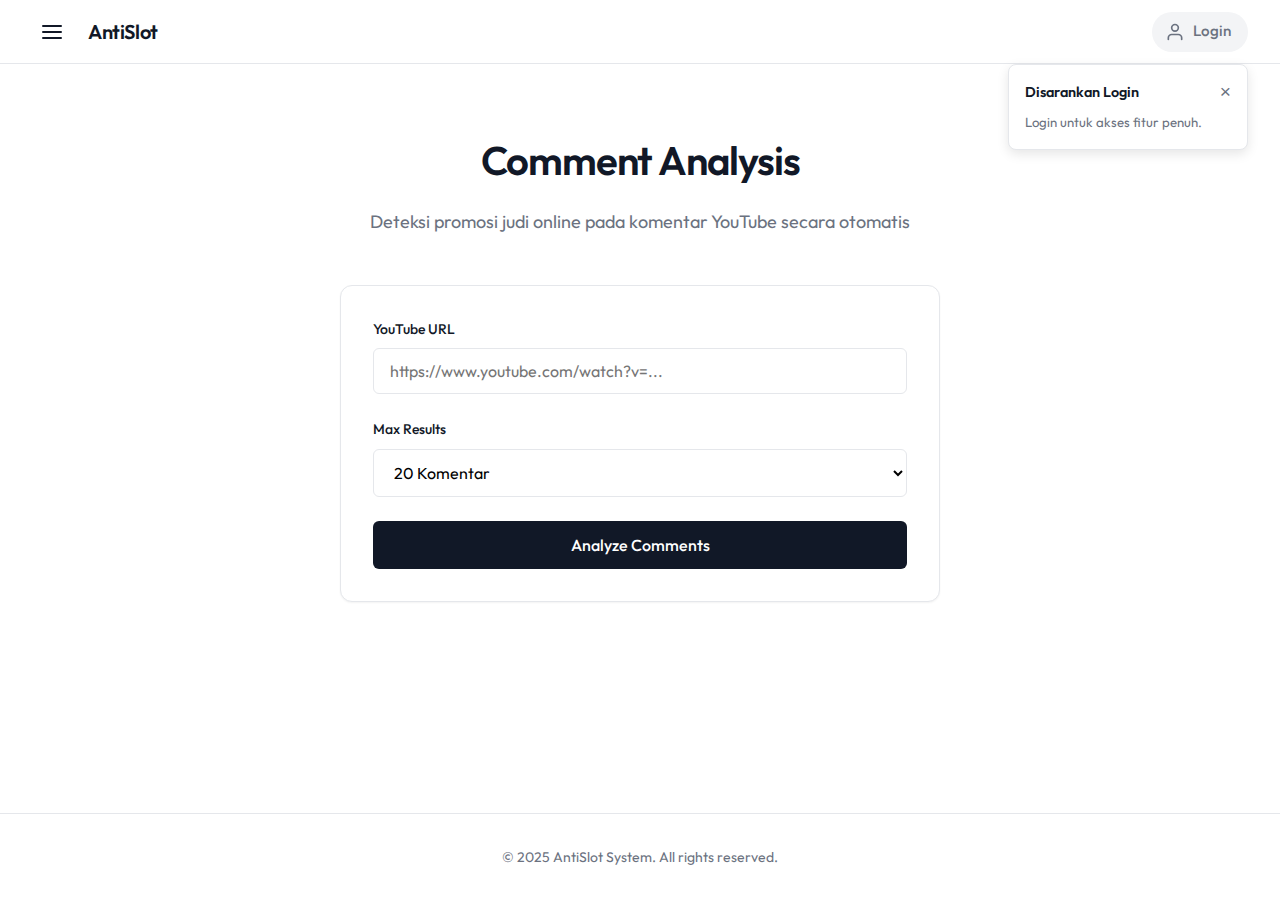
<file: Pendeteksi_Judol/templates/templet/index.html>
<!DOCTYPE html>
<html lang="id">

<head>
    <meta charset="UTF-8">
    <meta name="viewport" content="width=device-width, initial-scale=1.0">
    <title>AI Comment Analysis</title>
    <link rel="preconnect" href="https://fonts.googleapis.com">
    <link rel="preconnect" href="https://fonts.gstatic.com" crossorigin>
    <link href="https://fonts.googleapis.com/css2?family=Outfit:wght@300;400;500;600&display=swap" rel="stylesheet">
    <link rel="stylesheet" href="style.css">
</head>

<body>

    <!-- Navbar -->
    <nav class="navbar">
        <div class="nav-left">
            <button class="burger-menu" id="burgerMenu" aria-label="Menu">
                <svg width="24" height="24" viewBox="0 0 24 24" fill="none" stroke="currentColor" stroke-width="2"
                    stroke-linecap="round" stroke-linejoin="round">
                    <line x1="3" y1="12" x2="21" y2="12"></line>
                    <line x1="3" y1="6" x2="21" y2="6"></line>
                    <line x1="3" y1="18" x2="21" y2="18"></line>
                </svg>
            </button>
            <span class="brand-name">AntiSlot</span>
        </div>
        <div class="nav-right">
            <div class="profile-container" id="profileContainer">
                <div class="profile-icon" id="profileIcon">
                    <svg width="20" height="20" viewBox="0 0 24 24" fill="none" stroke="currentColor" stroke-width="2"
                        stroke-linecap="round" stroke-linejoin="round">
                        <path d="M20 21v-2a4 4 0 0 0-4-4H8a4 4 0 0 0-4 4v2"></path>
                        <circle cx="12" cy="7" r="4"></circle>
                    </svg>
                    <span>Login</span>
                </div>

                <!-- Persistent "Suggest Login" Menu -->
                <div class="suggest-login-menu" id="suggestLoginMenu">
                    <div class="suggest-header">
                        <span>Disarankan Login</span>
                        <button class="close-suggest" id="closeSuggestBtn">&times;</button>
                    </div>
                    <p>Login untuk akses fitur penuh.</p>
                </div>

                <!-- Profile Dropdown (Logged In) -->
                <div class="profile-dropdown-menu hidden" id="profileDropdown">
                    <div class="dropdown-item" id="logoutBtn">
                        <svg width="18" height="18" viewBox="0 0 24 24" fill="none" stroke="currentColor"
                            stroke-width="2" stroke-linecap="round" stroke-linejoin="round">
                            <path d="M9 21H5a2 2 0 0 1-2-2V5a2 2 0 0 1 2-2h4"></path>
                            <polyline points="16 17 21 12 16 7"></polyline>
                            <line x1="21" y1="12" x2="9" y2="12"></line>
                        </svg>
                        <span>Log Out</span>
                    </div>
                </div>
            </div>
        </div>
    </nav>

    <!-- Main Content -->
    <main class="main-content">
        <div class="hero-section">
            <h1>Comment Analysis</h1>
            <p class="subtitle">Deteksi promosi judi online pada komentar YouTube secara otomatis</p>
        </div>

        <div class="analysis-container">
            <div class="input-group">
                <label for="urlInput">YouTube URL</label>
                <input type="text" id="urlInput" placeholder="https://www.youtube.com/watch?v=..." spellcheck="false">
            </div>

            <div class="input-group">
                <label for="maxResults">Max Results</label>
                <select id="maxResults">
                    <option value="20">20 Komentar</option>
                    <option value="50">50 Komentar</option>
                    <option value="100">100 Komentar</option>
                </select>
            </div>

            <button class="btn-analyze" id="analyzeBtn">Analyze Comments</button>
        </div>

        <!-- System Status / Loading -->
        <div class="loading-state hidden" id="loadingState">
            <div class="spinner"></div>
            <p>Sedang menganalisa komentar...</p>
        </div>

        <!-- Results Section -->
        <div class="results-section hidden" id="resultsSection">

            <!-- Summary Dashboard -->
            <div class="summary-dashboard">
                <div class="stat-card">
                    <h3>Total Komentar</h3>
                    <p id="statTotal">0</p>
                </div>
                <div class="stat-card">
                    <h3>Non-Promosi Judi Online</h3>
                    <p id="statClean" class="text-clean">0</p>
                </div>
                <div class="stat-card">
                    <h3>Promosi Judi Online</h3>
                    <p id="statGambling" class="text-gambling">0</p>
                </div>
            </div>

            <!-- AI Insight -->
            <div class="ai-insight-box">
                <div class="insight-header">
                    <svg width="20" height="20" viewBox="0 0 24 24" fill="none" stroke="currentColor" stroke-width="2"
                        stroke-linecap="round" stroke-linejoin="round" class="sparkle-icon">
                        <path
                            d="m12 3-1.912 5.813a2 2 0 0 1-1.275 1.275L3 12l5.813 1.912a2 2 0 0 1 1.275 1.275L12 21l1.912-5.813a2 2 0 0 1 1.275-1.275L21 12l-5.813-1.912a2 2 0 0 1-1.275-1.275L12 3Z" />
                    </svg>
                    <h3>AI Insight</h3>
                </div>
                <p id="aiInsightText">Analisa sedang diproses...</p>
            </div>

            <div class="results-header">
                <h2>Detail Komentar</h2>
                <div class="filter-group">
                    <label for="filterSelect">Filter:</label>
                    <select id="filterSelect">
                        <option value="all">Semua</option>
                        <option value="gambling">Promosi Judi Online</option>
                        <option value="clean">Non-Promosi Judi Online</option>
                    </select>
                </div>
            </div>

            <div class="table-responsive">
                <table class="results-table">
                    <thead>
                        <tr>
                            <th style="width: 40px;"><input type="checkbox" id="selectAllCheckbox"></th>
                            <th>Username</th>
                            <th>Komentar</th>
                            <th>Prediksi</th>
                            <th>Probabilitas</th>
                            <th>Tanggal</th>
                        </tr>
                    </thead>
                    <tbody id="resultsBody">
                        <!-- Rows rendered via JS -->
                    </tbody>
                </table>
            </div>
        </div>
    </main>

    <!-- Floating Action Button -->
    <div class="fab-container hidden" id="fabContainer">
        <button class="fab-btn" id="fabBtn">
            Moderasi Komentar Terpilih (<span id="fabCount">0</span>)
        </button>
    </div>

    <!-- Login Modal -->
    <div class="modal-overlay hidden" id="loginModal">
        <div class="modal-container">
            <div class="modal-header">
                <h2>AntiSlot</h2>
            </div>
            <div class="modal-body">
                <button class="google-login-btn" id="googleLoginBtn">
                    <svg width="18" height="18" viewBox="0 0 18 18" xmlns="http://www.w3.org/2000/svg">
                        <path
                            d="M17.64 9.2c0-.637-.057-1.252-.164-1.841H9v3.481h4.844a4.14 4.14 0 0 1-1.796 2.716v2.259h2.908c1.702-1.567 2.684-3.875 2.684-6.615z"
                            fill="#4285F4"></path>
                        <path
                            d="M9 18c2.43 0 4.467-.806 5.956-2.18l-2.908-2.259c-.806.54-1.837.86-3.048.86-2.344 0-4.328-1.584-5.036-3.715H.957v2.332A8.997 8.997 0 0 0 9 18z"
                            fill="#34A853"></path>
                        <path
                            d="M3.964 10.71A5.41 5.41 0 0 1 3.682 9c0-.593.102-1.17.282-1.71V4.958H.957A8.996 8.996 0 0 0 0 9c0 1.452.348 2.827.957 4.042l3.007-2.332z"
                            fill="#FBBC05"></path>
                        <path
                            d="M9 3.58c1.321 0 2.508.454 3.44 1.345l2.582-2.58C13.463.891 11.426 0 9 0A8.997 8.997 0 0 0 .957 4.958L3.964 7.29C4.672 5.159 6.656 3.58 9 3.58z"
                            fill="#EA4335"></path>
                    </svg>
                    Log in dengan Google
                </button>
                <p class="terms-text">Dengan log in, anda menyetujui ketentuan layanan kami.</p>
            </div>
            <div class="modal-footer">
                <button class="btn-cancel" id="cancelLoginBtn">Batal</button>
            </div>
        </div>
    </div>

    <!-- Moderation Modal -->
    <div class="modal-overlay hidden" id="moderationModal">
        <div class="modal-container">
            <div class="modal-header">
                <h2>Moderasi Komentar</h2>
            </div>
            <div class="modal-body">
                <p>Komentar yang dipilih akan ditolak (rejected) dan disembunyikan dari publik.</p>
                <div class="checkbox-group">
                    <input type="checkbox" id="blockUserCheckbox">
                    <label for="blockUserCheckbox">Blokir penulis komentar</label>
                </div>
            </div>
            <div class="modal-footer row">
                <button class="btn-cancel" id="cancelModerationBtn">Batal</button>
                <button class="btn-confirm" id="confirmModerationBtn">Lanjutkan</button>
            </div>
        </div>
    </div>

    <!-- Footer -->
    <footer class="footer">
        <p>&copy; 2025 AntiSlot System. All rights reserved.</p>
    </footer>

    <script src="script.js"></script>
</body>

</html>
</file>
<file: Pendeteksi_Judol/templates/templet/style.css>
/* Global Reset & Base Styles */
:root {
    --bg-color: #ffffff;
    --text-primary: #111827;
    --text-secondary: #6b7280;
    --accent-color: #111827;
    /* Deep Black/Charcoal for elegance */
    --accent-hover: #374151;
    --border-color: #e5e7eb;
    --success-color: #059669;
    --success-bg: #ecfdf5;
    --danger-color: #dc2626;
    --danger-bg: #fef2f2;
    --input-bg: #ffffff;
    --font-family: 'Outfit', sans-serif;
    --nav-height: 64px;
}

* {
    margin: 0;
    padding: 0;
    box-sizing: border-box;
}

body {
    font-family: var(--font-family);
    background-color: var(--bg-color);
    color: var(--text-primary);
    line-height: 1.6;
    display: flex;
    flex-direction: column;
    min-height: 100vh;
}

/* Navbar */
.navbar {
    height: var(--nav-height);
    display: flex;
    justify-content: space-between;
    align-items: center;
    padding: 0 2rem;
    border-bottom: 1px solid var(--border-color);
    background-color: #fff;
    position: sticky;
    top: 0;
    z-index: 100;
}

.nav-left {
    display: flex;
    align-items: center;
    gap: 1rem;
}

.brand-name {
    font-weight: 600;
    font-size: 1.25rem;
    letter-spacing: -0.02em;
}

.burger-menu {
    background: none;
    border: none;
    cursor: pointer;
    color: var(--text-primary);
    padding: 0.5rem;
    display: flex;
    align-items: center;
    justify-content: center;
    border-radius: 4px;
    transition: background-color 0.2s;
}

.burger-menu:hover {
    background-color: #f3f4f6;
}

.nav-right {
    position: relative;
}

.profile-container {
    position: relative;
    cursor: pointer;
}

/* Profile Icon - Default (Logged Out / Pill Shape) */
.profile-icon {
    height: 40px;
    border-radius: 99px;
    background-color: #f3f4f6;
    display: flex;
    align-items: center;
    justify-content: center;
    color: var(--text-secondary);
    transition: all 0.2s ease;
    border: 1px solid transparent;
    padding: 0 16px 0 12px;
    gap: 8px;
    cursor: pointer;
    font-weight: 500;
    font-size: 0.95rem;
}

/* Profile Icon - Logged In (Circle Shape) */
.profile-icon.logged-in {
    width: 40px;
    padding: 0;
    border-radius: 50%;
    background-color: var(--accent-color);
    color: white;
}

.profile-container:hover .profile-icon {
    border-color: var(--border-color);
}

/* Suggest Login Menu (Persistent) */
.suggest-login-menu {
    position: absolute;
    top: 100%;
    right: 0;
    margin-top: 0.75rem;
    background: white;
    border: 1px solid var(--border-color);
    padding: 1rem;
    border-radius: 8px;
    box-shadow: 0 4px 12px rgba(0, 0, 0, 0.1);
    width: 240px;
    animation: fadeInDown 0.2s ease-out;
    z-index: 101;
}

.suggest-header {
    display: flex;
    justify-content: space-between;
    align-items: center;
    margin-bottom: 0.5rem;
    font-weight: 600;
    font-size: 0.9rem;
    color: var(--text-primary);
}

.close-suggest {
    background: none;
    border: none;
    cursor: pointer;
    font-size: 1.2rem;
    line-height: 1;
    color: var(--text-secondary);
}

.suggest-login-menu p {
    font-size: 0.825rem;
    color: var(--text-secondary);
}

/* Profile Dropdown */
.profile-dropdown-menu {
    position: absolute;
    top: 100%;
    right: 0;
    margin-top: 0.75rem;
    background: white;
    border: 1px solid var(--border-color);
    border-radius: 8px;
    box-shadow: 0 4px 12px rgba(0, 0, 0, 0.1);
    min-width: 180px;
    z-index: 102;
    overflow: hidden;
    animation: fadeInDown 0.2s ease-out;
}

.dropdown-item {
    display: flex;
    align-items: center;
    gap: 0.75rem;
    padding: 0.75rem 1rem;
    cursor: pointer;
    color: var(--text-primary);
    font-size: 0.95rem;
    transition: background-color 0.2s;
}

.dropdown-item:hover {
    background-color: #f3f4f6;
    color: var(--danger-color);
}

.dropdown-item svg {
    color: var(--text-secondary);
}

.dropdown-item:hover svg {
    color: var(--danger-color);
}

@keyframes fadeInDown {
    from {
        opacity: 0;
        transform: translateY(-10px);
    }

    to {
        opacity: 1;
        transform: translateY(0);
    }
}

/* Main Content */
.main-content {
    flex: 1;
    max-width: 1200px;
    width: 100%;
    margin: 0 auto;
    padding: 4rem 2rem;
    display: flex;
    flex-direction: column;
    align-items: center;
}

.hero-section {
    text-align: center;
    margin-bottom: 3rem;
    max-width: 600px;
}

.hero-section h1 {
    font-size: 2.5rem;
    font-weight: 600;
    letter-spacing: -0.03em;
    margin-bottom: 1rem;
    color: var(--text-primary);
}

.hero-section .subtitle {
    color: var(--text-secondary);
    font-size: 1.125rem;
}

/* Analysis Container */
.analysis-container {
    width: 100%;
    max-width: 600px;
    background: white;
    padding: 2rem;
    border: 1px solid var(--border-color);
    border-radius: 12px;
    display: flex;
    flex-direction: column;
    gap: 1.5rem;
    box-shadow: 0 1px 2px 0 rgba(0, 0, 0, 0.05);
}

.input-group {
    display: flex;
    flex-direction: column;
    gap: 0.5rem;
}

.input-group label {
    font-size: 0.875rem;
    font-weight: 500;
    color: var(--text-primary);
}

.input-group input,
.input-group select {
    padding: 0.75rem 1rem;
    border: 1px solid var(--border-color);
    border-radius: 6px;
    font-size: 1rem;
    font-family: inherit;
    outline: none;
    transition: border-color 0.2s;
    background-color: var(--input-bg);
}

.input-group input:focus,
.input-group select:focus {
    border-color: var(--accent-color);
}

.btn-analyze {
    padding: 0.875rem;
    background-color: var(--accent-color);
    color: white;
    border: none;
    border-radius: 6px;
    font-size: 1rem;
    font-weight: 500;
    cursor: pointer;
    transition: background-color 0.2s;
    font-family: inherit;
}

.btn-analyze:hover {
    background-color: var(--accent-hover);
}

/* Loading State */
.loading-state {
    margin-top: 3rem;
    text-align: center;
    color: var(--text-secondary);
    display: flex;
    flex-direction: column;
    align-items: center;
    gap: 1rem;
}

.spinner {
    width: 40px;
    height: 40px;
    border: 3px solid #f3f4f6;
    border-top-color: var(--accent-color);
    border-radius: 50%;
    animation: spin 1s linear infinite;
}

@keyframes spin {
    to {
        transform: rotate(360deg);
    }
}

/* Results Section */
.results-section {
    width: 100%;
    margin-top: 4rem;
    animation: fadeIn 0.5s ease-out;
}

@keyframes fadeIn {
    from {
        opacity: 0;
        transform: translateY(10px);
    }

    to {
        opacity: 1;
        transform: translateY(0);
    }
}

/* Summary Dashboard, Insight & Filter */
.summary-dashboard {
    display: grid;
    grid-template-columns: repeat(auto-fit, minmax(200px, 1fr));
    gap: 1.5rem;
    margin-bottom: 2rem;
}

.stat-card {
    background: white;
    padding: 1.5rem;
    border: 1px solid var(--border-color);
    border-radius: 12px;
    text-align: center;
    transition: transform 0.2s;
}

.stat-card:hover {
    transform: translateY(-2px);
    border-color: var(--accent-color);
}

.stat-card h3 {
    font-size: 0.875rem;
    color: var(--text-secondary);
    font-weight: 500;
    margin-bottom: 0.5rem;
}

.stat-card p {
    font-size: 2rem;
    font-weight: 600;
    color: var(--text-primary);
    line-height: 1;
}

.text-clean {
    color: var(--success-color) !important;
}

.text-gambling {
    color: var(--danger-color) !important;
}

/* AI Insight Box */
.ai-insight-box {
    background-color: #f9fafb;
    border: 1px solid var(--border-color);
    border-radius: 12px;
    padding: 1.5rem;
    margin-bottom: 2.5rem;
    position: relative;
    overflow: hidden;
}

.ai-insight-box::before {
    content: '';
    position: absolute;
    left: 0;
    top: 0;
    width: 4px;
    height: 100%;
    background-color: var(--accent-color);
}

.insight-header {
    display: flex;
    align-items: center;
    gap: 0.5rem;
    margin-bottom: 0.75rem;
}

.sparkle-icon {
    color: var(--accent-color);
}

.ai-insight-box h3 {
    font-size: 1.125rem;
    font-weight: 600;
    color: var(--text-primary);
}

.ai-insight-box p {
    font-size: 1rem;
    color: var(--text-secondary);
    line-height: 1.6;
}

.results-header {
    display: flex;
    justify-content: space-between;
    align-items: center;
    margin-bottom: 1.5rem;
}

.results-header h2 {
    font-size: 1.5rem;
    font-weight: 600;
}

.filter-group {
    display: flex;
    align-items: center;
    gap: 0.75rem;
}

.filter-group select {
    padding: 0.5rem 2rem 0.5rem 1rem;
    border: 1px solid var(--border-color);
    border-radius: 6px;
    font-size: 0.875rem;
    background-color: white;
    cursor: pointer;
}

/* Table */
.table-responsive {
    overflow-x: auto;
    border: 1px solid var(--border-color);
    border-radius: 8px;
}

.results-table {
    width: 100%;
    border-collapse: collapse;
    background: white;
    text-align: left;
}

.results-table th {
    padding: 1rem 1.5rem;
    font-weight: 600;
    color: var(--text-secondary);
    border-bottom: 1px solid var(--border-color);
    font-size: 0.875rem;
    background-color: #f9fafb;
    white-space: nowrap;
}

.results-table td {
    padding: 1rem 1.5rem;
    border-bottom: 1px solid var(--border-color);
    font-size: 0.925rem;
    color: var(--text-primary);
}

.results-table tr:last-child td {
    border-bottom: none;
}

/* Prediction Badges */
.badge {
    display: inline-flex;
    align-items: center;
    padding: 0.25rem 0.75rem;
    border-radius: 9999px;
    font-size: 0.75rem;
    font-weight: 500;
}

.badge-clean {
    background-color: var(--success-bg);
    color: var(--success-color);
}

.badge-gambling {
    background-color: var(--danger-bg);
    color: var(--danger-color);
}

.hidden {
    display: none !important;
}

/* Footer */
.footer {
    padding: 2rem;
    border-top: 1px solid var(--border-color);
    text-align: center;
    color: var(--text-secondary);
    font-size: 0.875rem;
    background-color: white;
}

/* Modal Styling */
.modal-overlay {
    position: fixed;
    top: 0;
    left: 0;
    width: 100%;
    height: 100%;
    background-color: rgba(0, 0, 0, 0.5);
    display: flex;
    align-items: center;
    justify-content: center;
    z-index: 1000;
    backdrop-filter: blur(2px);
}

.modal-container {
    background: white;
    padding: 2rem;
    border-radius: 16px;
    width: 90%;
    max-width: 400px;
    box-shadow: 0 10px 25px rgba(0, 0, 0, 0.15);
    animation: scaleIn 0.2s ease-out;
}

@keyframes scaleIn {
    from {
        transform: scale(0.95);
        opacity: 0;
    }

    to {
        transform: scale(1);
        opacity: 1;
    }
}

.modal-header h2 {
    font-size: 1.5rem;
    font-weight: 600;
    text-align: center;
    margin-bottom: 2rem;
    color: var(--text-primary);
}

.modal-body {
    display: flex;
    flex-direction: column;
    gap: 1rem;
    text-align: center;
    margin-bottom: 2rem;
}

.google-login-btn {
    display: flex;
    align-items: center;
    justify-content: center;
    gap: 0.75rem;
    background-color: white;
    color: #3c4043;
    border: 1px solid #dadce0;
    padding: 0.75rem 1rem;
    border-radius: 24px;
    /* Pill shape */
    font-family: inherit;
    font-weight: 500;
    font-size: 0.95rem;
    cursor: pointer;
    transition: background-color 0.2s;
}

.google-login-btn:hover {
    background-color: #f8f9fa;
    border-color: #d2e3fc;
}

.terms-text {
    font-size: 0.75rem;
    color: var(--text-secondary);
    margin-top: 1rem;
}

.modal-footer {
    display: flex;
    flex-direction: column;
    gap: 0.75rem;
}

.modal-footer.row {
    flex-direction: row;
    justify-content: flex-end;
}

.btn-cancel {
    background: none;
    border: none;
    color: var(--text-secondary);
    font-family: inherit;
    cursor: pointer;
    font-size: 0.9rem;
    padding: 0.5rem 1rem;
}

.btn-cancel:hover {
    color: var(--text-primary);
}

.btn-confirm {
    background-color: var(--accent-color);
    color: white;
    border: none;
    border-radius: 8px;
    padding: 0.6rem 1.2rem;
    cursor: pointer;
    font-family: inherit;
    font-weight: 500;
}

/* Checkbox & FAB */
.checkbox-group {
    display: flex;
    align-items: center;
    gap: 0.5rem;
    font-size: 0.9rem;
    text-align: left;
    margin-top: 1rem;
}

.fab-container {
    position: fixed;
    bottom: 2rem;
    right: 2rem;
    z-index: 500;
}

.fab-btn {
    background-color: var(--accent-color);
    color: white;
    padding: 1rem 1.5rem;
    border-radius: 99px;
    border: none;
    font-family: inherit;
    font-weight: 500;
    box-shadow: 0 4px 12px rgba(0, 0, 0, 0.2);
    cursor: pointer;
    transition: transform 0.2s, background-color 0.2s;
    display: flex;
    align-items: center;
    gap: 0.5rem;
}

.fab-btn:hover {
    transform: translateY(-2px);
    background-color: var(--accent-hover);
}
</file>
